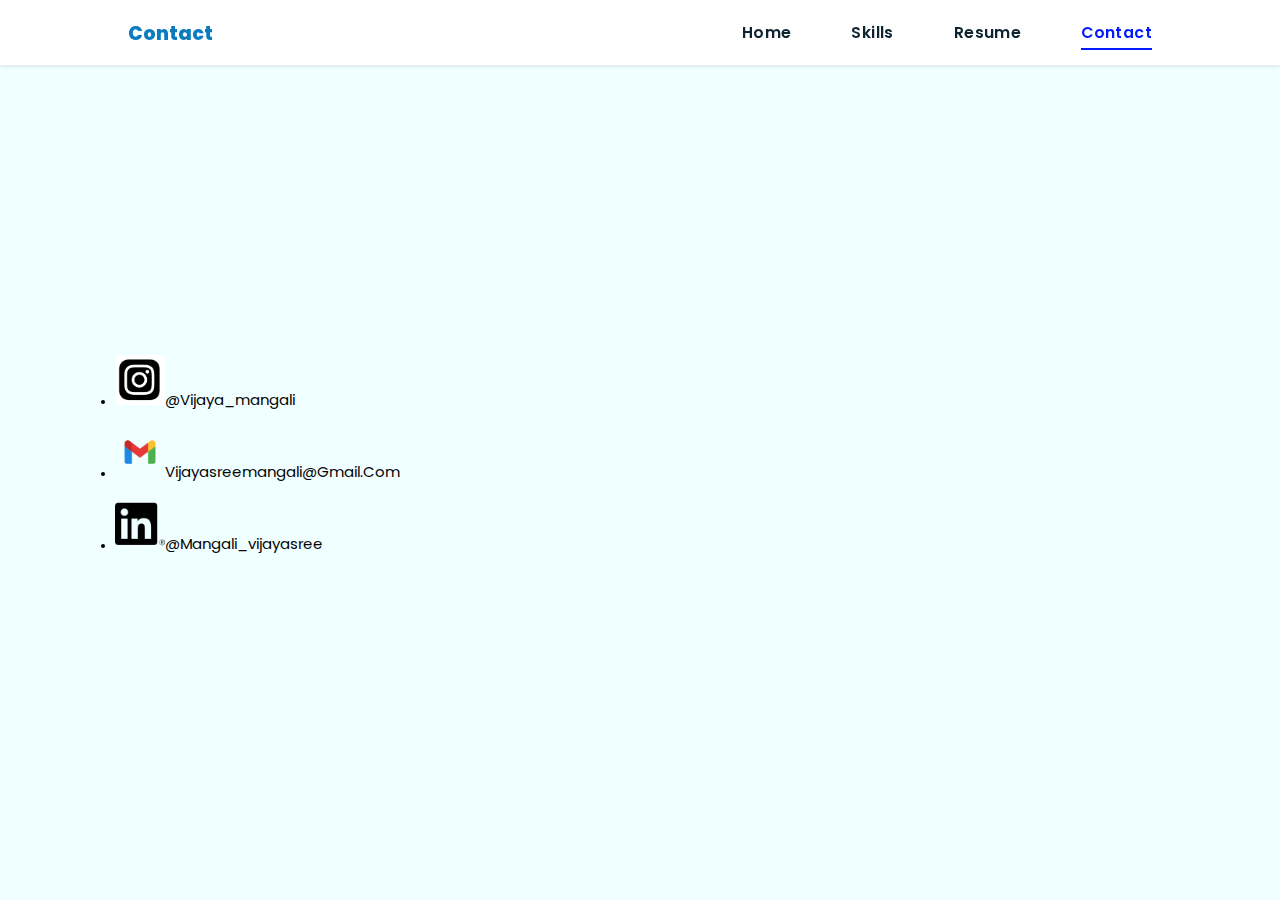
<file: oasis projects/Task2/contact.html>
<!DOCTYPE html>
<html lang="en">

<head>
    <meta charset="UTF-8">
    <meta http-equiv="X-UA-Compatible" content="IE=edge">
    <meta name="viewport" content="width=device-width,initial-scale=1.0">
    <title>Portfolio</title>
    <link rel="stylesheet" href="style.css">
</head>
<body style="background-color: azure;">
  <header>
    <a href="contact.html" class="logo"><i class="fab fa-node-js"></i>Contact</a>

    <div id="menu" class="fas fa-bars"></div>
    <nav class="navbar">
        <ul>
        <li><a href="port.html">Home</a></li>
        <li><a href="skills.html">Skills</a></li>
        <li><a href="vijaya.pdf">Resume</a></li>
        <li><a class="active" href="contact.html">Contact</a></li>
        </ul>
    </nav>
</header>
    <section class="home" id="home">
        <div id="particles-js"></div>
        <div class="content">
    <ul>
    <li><a href="https://www.instagram.com"><img src="insta.jpeg" height=50px width=50px alt="instagram" ></a><p2>@vijaya_mangali</p2></li><br>
    <li><a href="https://mail.google.com/mail/"><img src="mail.png" height=50px width=50px alt="facebook" ></a><p2>vijayasreemangali@gmail.com</p2></li><br>
    <li><a href="https://www.linkedin.com/in/mangali-vijayasree-83769425a/"><img src="linkedin.png" height=50px width=50px alt="twitter"></a><p2>@Mangali_vijayasree</p2></li>
        </div>
    </section>
</body>
</html>
</file>
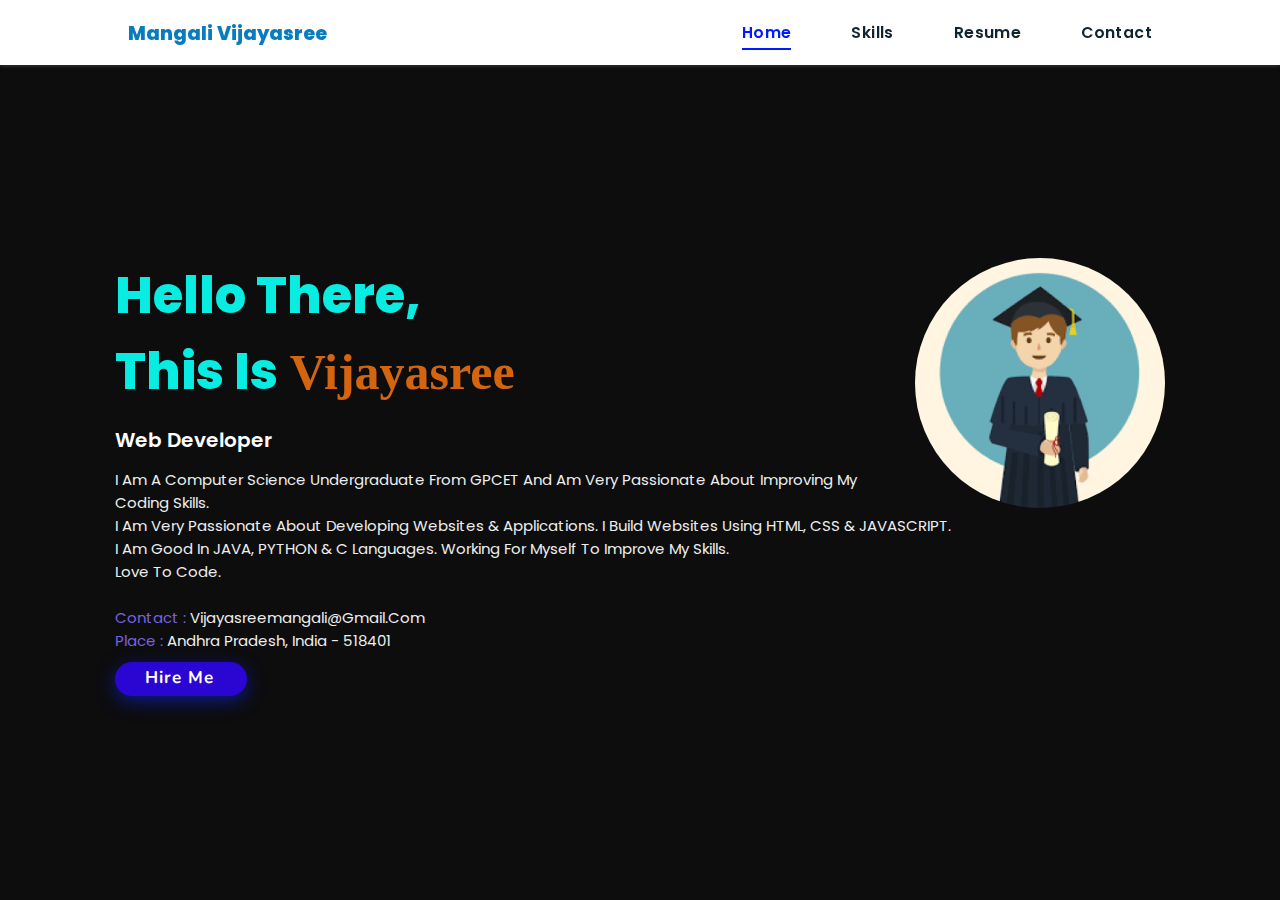
<file: oasis projects/Task2/port.html>
<!DOCTYPE html>
<html lang="en">

<head>
    <meta charset="UTF-8">
    <meta http-equiv="X-UA-Compatible" content="IE=edge">
    <meta name="viewport" content="width=device-width,initial-scale=1.0">
    <title>Portfolio</title>
    <link rel="stylesheet" href="style.css">
    <style>
    

    </style>
</head>
<body>
    <header>
        <a href="port.html" class="logo"><i class="fab fa-node-js"></i>Mangali Vijayasree</a>
    
        <div id="menu" class="fas fa-bars"></div>
            <nav class="navbar">
                <ul>
                <li><a class="active" href="port.html">Home</a></li>
                <li><a href="skills.html">Skills</a></li>
                <li><a href="vijaya.pdf">Resume</a></li>
                <li><a href="contact.html">Contact</a></li>
                </ul>
            </nav>
        </header>
        <section class="home" id="home">
            <div id="particles-js"></div>
            <div class="content">
<div class="image1">
            <img src="stu1.png" alt="click here" style="float:right;width:250px;height:250px;border-radius:250px;" />
        </div>
            <h2><u>Hello There,</u><br/> This is<span> Vijayasree</span></h2>
            <p>Web Developer<span class="typing-text"></span></p>
                <p1>
                 I am a Computer Science undergraduate from GPCET and am very passionate about improving my coding skills.
                  <br>I am very passionate about developing websites & applications.
                  I build Websites using HTML, CSS & JAVASCRIPT.
                  <br>I am Good in JAVA, PYTHON &  C languages.
                  Working for myself to improve my skills.
                  <br>Love to Code.
                  <br>
                   <br><b1>Contact :</b1> vijayasreemangali@gmail.com
                  <br><b1>Place :</b1> Andhra Pradesh, India - 518401
                </p1>

                <br>
                <a href="contact.html" class="btn"><span>Hire Me</span>
              <i class="fas fa-arrow-circle-down"></i>
            </a>
        </div>
        </section>
        
</body>

</html>
</file>
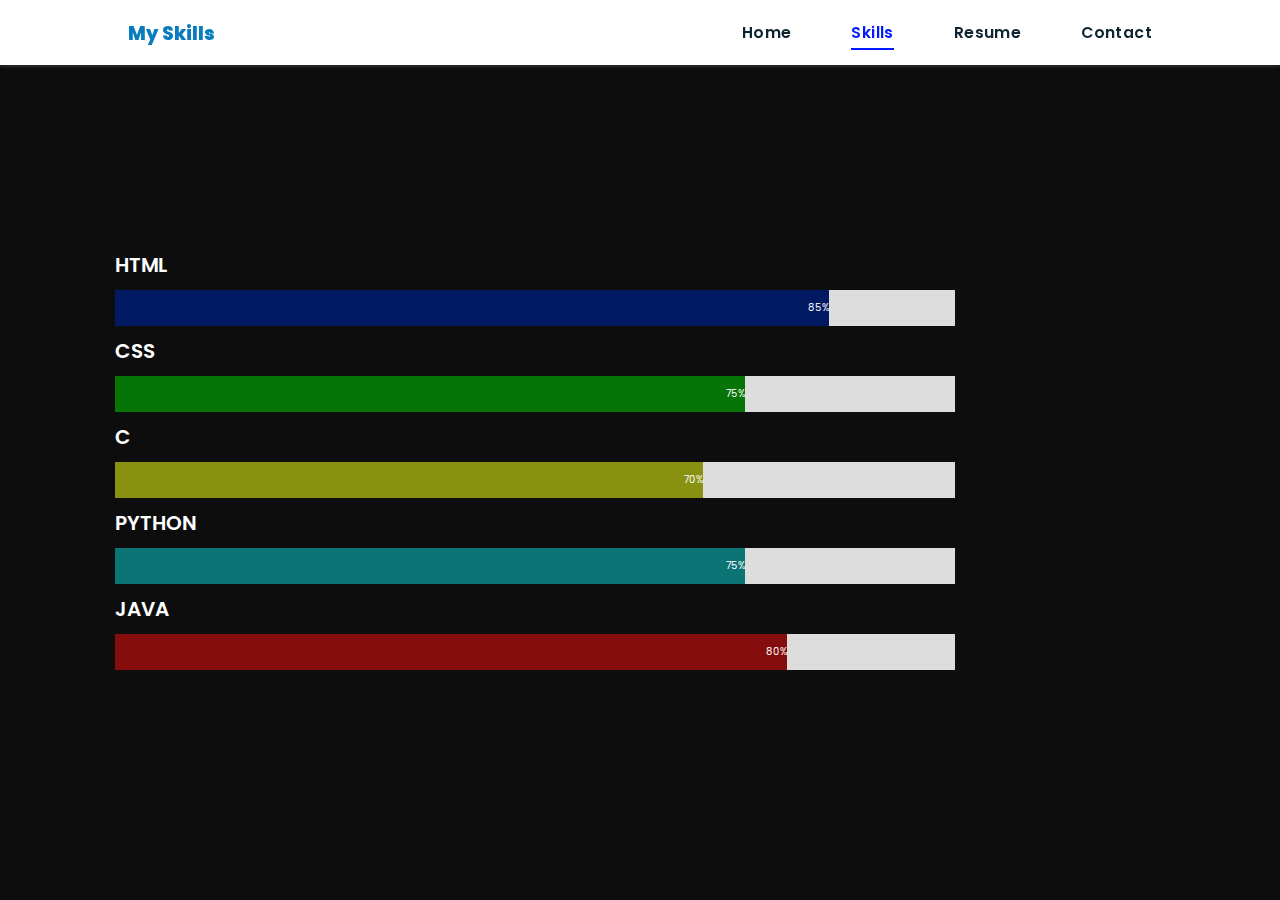
<file: oasis projects/Task2/skills.html>
<!DOCTYPE html>
<html>
<head>
<title>MY-Skills</title>
<style>
* {box-sizing: border-box}

.containera{
  width: 80%;
  background-color: #ddd;
}

.skills {
  text-align: right;
  padding-top: 10px;
  padding-bottom: 10px;
  color: white;
}

.html {
  width: 85%; 
  background-color: #021a63;
}
.css {
  width: 75%; 
  background-color: #067406;
}
.c {
  width: 70%; 
  background-color: #889110;
}
.python{
  width: 75%; 
  background-color: #0c7474;
}
.java {
  width: 80%; 
  background-color: #860d0d;
}

</style>
  <meta charset="UTF-8">
  <meta http-equiv="X-UA-Compatible" content="IE=edge">
  <meta name="viewport" content="width=device-width,initial-scale=1.0">
  <title>Portfolio</title>
  <link rel="stylesheet" href="style.css">
  
</head>
<body>
  <header>
    <a href="skills.html" class="logo"><i class="fab fa-node-js"></i> My Skills</a>

    <div id="menu" class="fas fa-bars"></div>
    <nav class="navbar">
        <ul>
        <li><a href="port.html">Home</a></li>
        <li><a class="active" href="skills.html">Skills</a></li>
        <li><a href="vijaya.pdf">Resume</a></li>
        <li><a href="contact.html">Contact</a></li>
        </ul>
    </nav>
</header>
<section class="home" id="home">
  <div id="particles-js"></div>
        <div class="content">
<p>HTML</p>
<div class="containera">
  <div class="skills html">85%</div>
</div>

<p>CSS</p>
<div class="containera">
  <div class="skills css">75%</div>
</div>

<p>C</p>
<div class="containera">
  <div class="skills c">70%</div>
</div>

<p>PYTHON</p>
<div class="containera">
  <div class="skills python">75%</div>
</div>

<p>JAVA</p>
<div class="containera">
  <div class="skills java">80%</div>
</div>


</div>
</section>
</body>
</html>
</file>
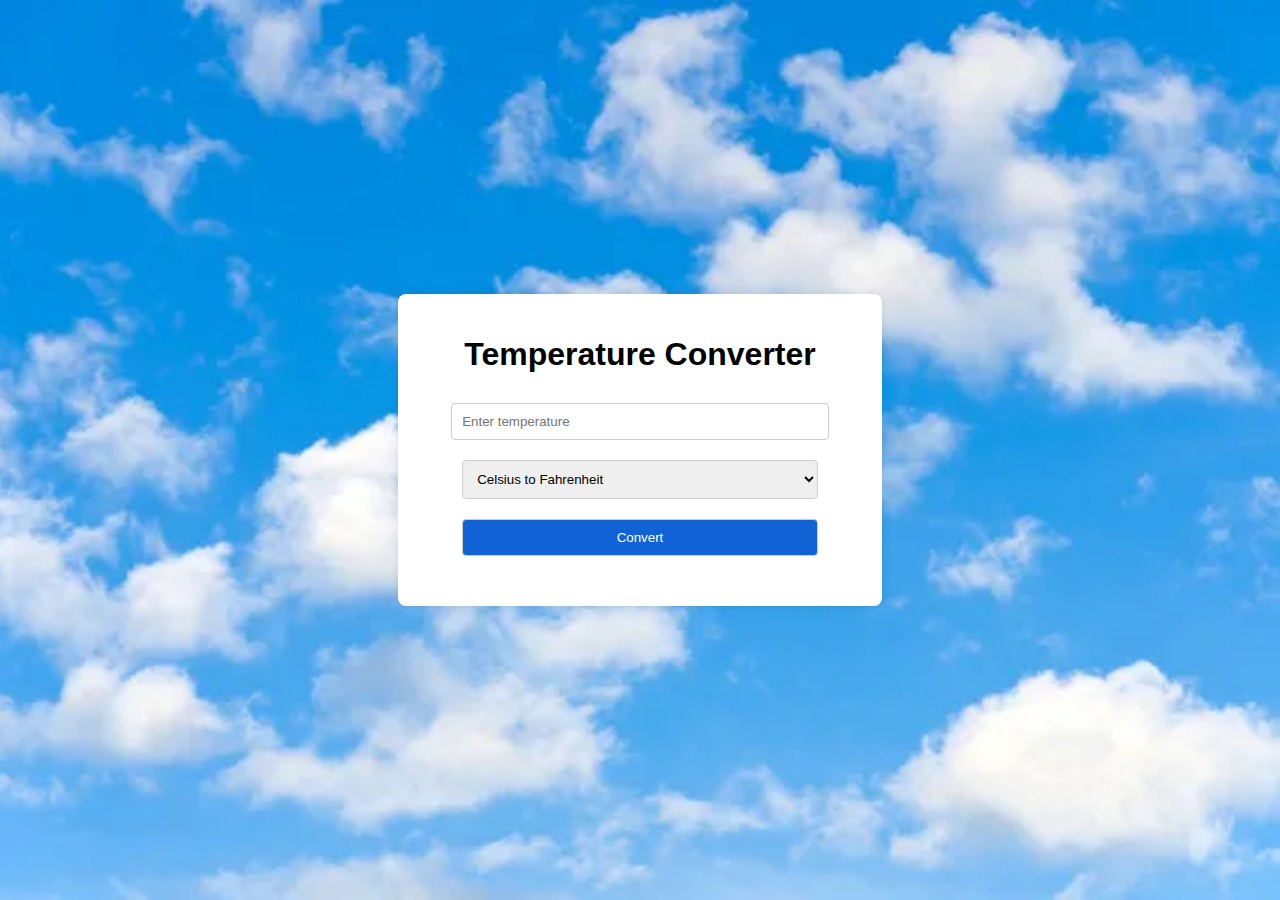
<file: oasis projects/Task3/temp.html>
<!DOCTYPE html>
<html lang="en">
<head>
    <meta charset="UTF-8">
    <meta name="viewport" content="width=device-width, initial-scale=1.0">
    <title>Temperature Converter</title>
    <style>
        body {
            font-family: Arial, sans-serif;
            background-image:url(image.jpg);
            background-position:center;
            background-repeat: no-repeat;
            background-size: cover;
            animation: moveIt 10s linear infinite;
            backdrop-filter: 5px;
            display: flex;
            justify-content: center;
            align-items: center;
            height: 100vh;

            margin: 0;
        }
        @keyframes moveIt {
            from {background-position: bottom left;}
            to {background-position: top right;}
        }
        .converter {
            background-color: #fff;
            padding: 20px;
            border-radius: 8px;
            box-shadow: 0 0 10px rgba(0, 0, 0, 0.1);
            text-align: center;
        }
        .converter h1 {
            margin-bottom: 20px;
        }
        .converter input, .converter select, .converter button {
            margin: 10px 0;
            padding: 10px;
            width: 80%;
            border: 1px solid #ccc;
            border-radius: 4px;
        }
        .converter button {
            background-color: #1163d5;
            color: #fff;
            cursor: pointer;
        }
        .converter button:hover {
            background-color: #1352e6;
        }
        .result {
            margin-top: 20px;
            font-size: 1.2em;
        }
    </style>
</head>
<body>

    <div class="converter">
        <h1>Temperature Converter</h1>
        <input type="number" id="temperature" placeholder="Enter temperature">
        <select id="unit">
            <option value="celsius">Celsius to Fahrenheit</option>
            <option value="fahrenheit">Fahrenheit to Celsius</option>
        </select>
        <button onclick="convertTemperature()">Convert</button>
        <div class="result" id="result"></div>
    </div>

    <script>
        function convertTemperature() {
            const tempInput = document.getElementById('temperature').value;
            const unit = document.getElementById('unit').value;
            const resultElement = document.getElementById('result');
            let result;

            if (isNaN(tempInput) || tempInput === '') {
                resultElement.textContent = 'Please enter a valid number.';
                return;
            }

            const temperature = parseFloat(tempInput);

            if (unit === 'celsius') {
                result = (temperature * 9/5) + 32;
                resultElement.textContent = `${temperature}°C is equal to ${result.toFixed(2)}°F`;
            } else if (unit === 'fahrenheit') {
                result = (temperature - 32) * 5/9;
                resultElement.textContent = `${temperature}°F is equal to ${result.toFixed(2)}°C`;
            } else {
                resultElement.textContent = 'Invalid unit selected.';
            }
        }
    </script>
</body>
</html>
</file>
<file: oasis projects/Task2/style.css>
@import url('https://fonts.googleapis.com/css2?family=Poppins:wght@300,400,500,600,700,800,900&display=swap');
@import url("https://fonts.googleapis.com/css2?family=Poppins:wght@400;600;700&display=swap");
@import url("https://fonts.googleapis.com/css2?family=Nunito:ital,wght@0,300;0,400;0,600;0,700;1,300;1,400&display=swap");

* {
  margin: 0;
  padding: 0;
  box-sizing: border-box;
  text-decoration: none;
  outline: none;
  border: none;
  text-transform: capitalize;
  transition: all 0.2s linear;
}
html {
  font-size: 62.5%;
  overflow-x: hidden;
  scroll-behavior: smooth;
}
body {
  background-size: contain;
  background-position: right;
  background-repeat: no-repeat;
  font-family: "Poppins", sans-serif;
  background-color: #0d0d0e;
}

*::selection {
  background: #2b3dda;
  color: #fff;
}

html {
  font-size: 62.5%;
  overflow-x: hidden;
}
.loader-container {
  position: fixed;
  top: 0;
  left: 0;
  z-index: 10000;
  background: #e6eff1;
  display: flex;
  align-items: center;
  justify-content: center;
  height: 100%;
  width: 100%;
}
.loader-container.fade-out {
  top: -120%;
}

header {
    position: fixed;
    top: 0;
    left: 0;
    right: 0;
    z-index: 1000;
    display: flex;
    align-items: center;
    justify-content: space-between;
    padding: 1.7rem 10%;
    height: 6.5rem;
    background-color: #fff;
    box-shadow: 0 1px 4px rgba(146, 161, 176, 0.3);
  }
  section {
    min-height: 100vh;
    padding: 2rem 9%;
  }
  .heading {
    font-size: 3.5rem;
    color: rgb(32, 32, 32);
    font-weight: 800;
    text-align: center;
  }
  .heading span {
    color: rgb(155, 22, 216);
  }
  header .logo {
    font-size: 1.9rem;
    font-weight: 800;
    text-decoration: none;
    color: #087cbf;
  }
  header .logo i {
    font-size: 2.2rem;
  }
  header .logo:hover {
    color: #fc8c05;
  }
  header .navbar ul {
    list-style: none;
    display: flex;
    justify-content: center;
    align-items: center;
  }
  header .navbar li {
    margin-left: 2.5rem;
  }
  header .navbar ul li a {
    font-size: 1.57rem;
    color: #0e2431;
    font-weight: 600;
    text-decoration: none;
    letter-spacing: 0.04rem;
    transition: 0.2s;
  }
  header .navbar ul li a.active,
  header .navbar ul li a:hover {
    color: #011aff;
    border-bottom: 0.2rem solid #011aff;
    padding: 0.5rem 0;
  }

.logo {
    font-size: 25px;
    color: #ededed;
    text-decoration: none;
    font-weight: 600;
}

.navbar a {
    font-size: 18px;
    color:#ededed;
    text-decoration: none;
    font-weight: 500;
    margin-left: 35px;
    transition: 3s;
}

.navbar a:hover,
.navbar a.active {
    color:#00abf0;
}

.home {
    position: relative;
    display: flex;
    flex-wrap: wrap;
    gap: 1.5rem;
    min-height: 100vh;
    align-items: center;
  }
  .home #particles-js {
    position: absolute;
    top: 0;
    left: 0;
    height: 100%;
    width: 100%;
  }
  .home::before {
    content: "";
    position: absolute;
    top: 0;
    left: 0;
    height: 100%;
    width: 100%;
  }
  .home .content {
    flex: 1 1 40rem;
    padding-top: 1rem;
    z-index: 1;
  }
  .home .image {
    flex: 1 1 40rem;
    z-index: 1;
  }
  .home .image img {
    width: 70%;
    margin-left: 6rem;
    border-radius: 50%;
    box-shadow: 0 2px 8px rgb(239, 240, 239);
    cursor: pointer;
  }
  .home .image img:hover {
    box-shadow: 0 5px 15px rgba(222, 219, 219, 0.5);
  }
  .home .content h2 {
    font-size: 5rem;
    font-weight: 800;
    color: rgb(9, 236, 225);
  }
  .home .content h2 span {
    font-family: cursive;
    font-size: 5rem;
    font-weight: 800;
    color: rgb(211, 101, 17);
  }
  .home .content p {
    font-size: 2rem;
 text-align:left;
margin-right:400px;
    color: #ffffff;
    font-weight: 600;
    padding: 1rem 0;
  }
  .home .content p span {
    font-size: 2.5rem;
    color: rgb(250, 244, 244);
    font-weight: 600;

    padding: 1rem 0;
  }
  .home .btn {
    margin-top: 1rem;
    position: absolute;
    line-height: 0;
    padding: 1.6rem 3rem;
    border-radius: 4em;
    transition: 0.5s;
    color: #fff;
    background: #2b05d2;
    box-shadow: 0px 5px 18px rgba(12, 33, 223, 0.6);
    font-family: "Nunito", sans-serif;
  }
  .home .btn span {
    font-weight: 700;
    font-size: 1.7rem;
    letter-spacing: 0.1rem;
  }
  .home .btn i {
    margin-left: 0.3rem;
    font-size: 1.5rem;
    transition: 0.3s;
  }
  .home .btn:hover {
    background: #0b042b;
  }
  .home .btn:hover i {
    transform: translateX(5px);
  }
 
b1{
    color:#7961e0;
}

p2{
  font-size: 15px;
  color:rgb(5, 5, 5);
}
a{
    color:#ffffff
}
p1{
    text-align:left;
    font-size: 15px;
    color:#ededed;
margin-right:400px;
}
.image {
  position: absolute;
top: 10%;
left: 76%;
}
</file>
